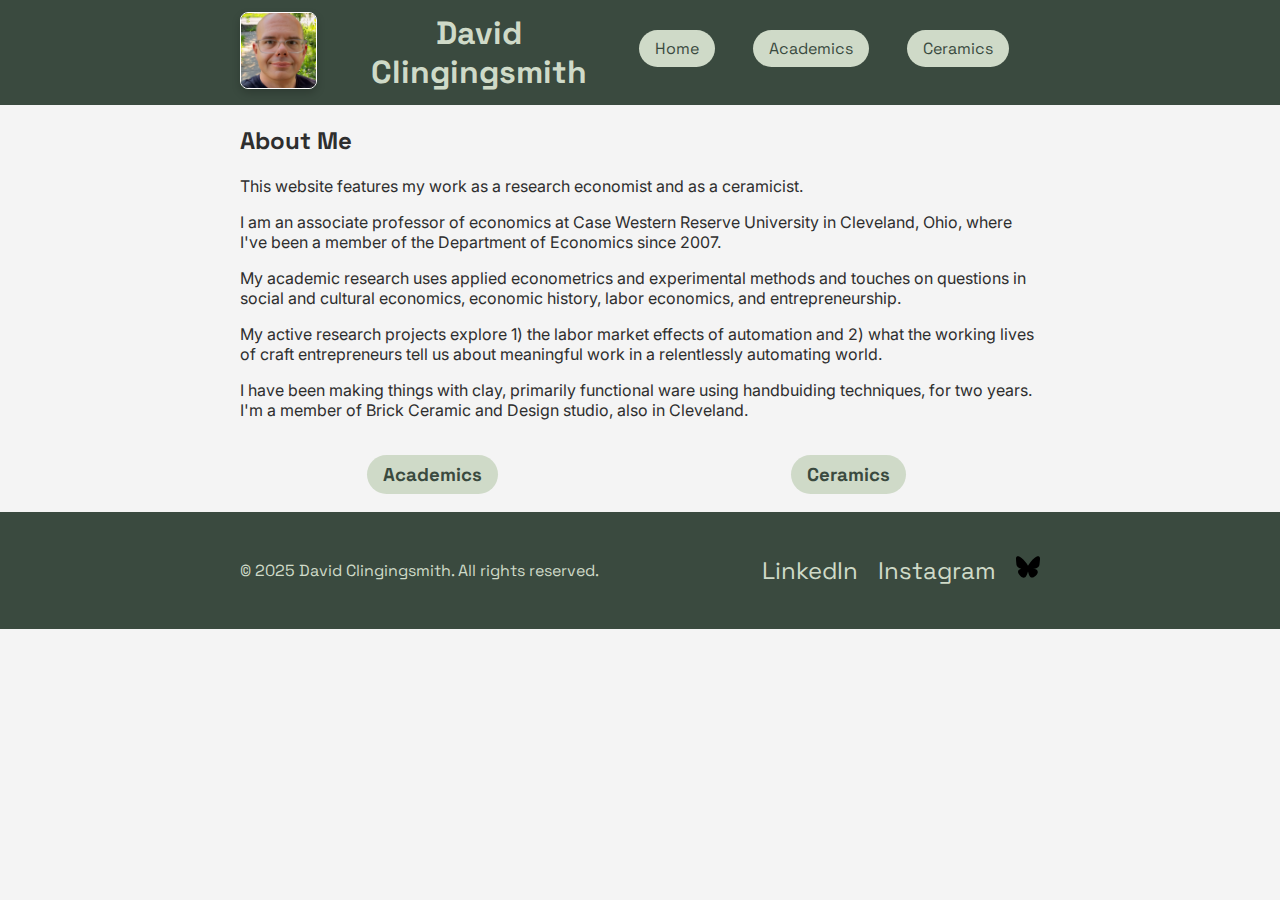
<file: index.html>
<!DOCTYPE html>
<html lang="en">
<head>
    <meta charset="UTF-8" />
    <meta name="viewport" content="width=device-width, initial-scale=1.0" />
    <title>Your Name – Portfolio</title>
    <link rel="stylesheet" href="css/styles.css" />
    <script defer src="js/main.js"></script>
    <link
+   rel="stylesheet"
+   href="https://cdnjs.cloudflare.com/ajax/libs/font-awesome/6.4.0/css/all.min.css"
+   integrity="sha512-p5Q6RoRiO5TpZ9X9xy+EOfQ6C+gqa+LyXMqyhXUH1f6H6qgNO2RLP0w+NVO7I5P2hKgf1amglwWf08zhYJud5w=="
+   crossorigin="anonymous"
+   referrerpolicy="no-referrer"  
+ />
</head>
<body>
    <header class="site-header">
        <div class="container">
            <!-- 1) left: profile pic -->
            <div class="header-pic">
                <img src="assets/images/profile.jpeg" alt="David Clingingsmith" class="profile-pic" />
            </div>

            <!-- 2) center: site title -->
            <h1 class="site-title">David Clingingsmith</h1>

            <!-- 3) right: nav links -->
            <nav class="site-nav">
                <ul>
                    <li><a href="index.html">Home</a></li>
                    <li><a href="academics.html">Academics</a></li>
                    <li><a href="ceramics.html">Ceramics</a></li>
                </ul>
            </nav>
        </div>
    </header>

    <main>
        <section class="hero container">
            <h2>About Me</h2>
            <p>This website features my work as a research economist and as a ceramicist. </p> 
            <p>I am an associate professor of economics at Case Western Reserve University in Cleveland, Ohio, where I've been a member of the Department of Economics since 2007. </p>
            <p>My academic research uses applied econometrics and experimental methods and touches on questions in social and cultural economics, economic history, labor economics, and entrepreneurship. </p>
            <p>My active research projects explore 1) the labor market effects of automation and 2) what the working lives of craft entrepreneurs tell us about meaningful work in a relentlessly automating world. </p>
            <p>I have been making things with clay, primarily functional ware using handbuiding techniques, for two years. I'm a member of Brick Ceramic and Design studio, also in Cleveland. </p> 
            
        </section>

        <section class="featured container">
            <div class="feature">
                <h3><a href="academics.html">Academics</a></h3>
            </div>
             <div class="feature">
                <h3><a href="ceramics.html">Ceramics</a></h3>
            </div>

        </section>
    </main>

    <footer class="site-footer">
      <div class="container footer-content">
        <div class="footer-left">
          <p>&copy; 2025 David Clingingsmith. All rights reserved.</p>
        </div>
        <div class="footer-right social-icons">
          <a href="https://www.linkedin.com/in/david-clingingsmith-46892a4"
             class="social-icon" target="_blank" rel="noopener">
            <i class="fab fa-linkedin" aria-hidden="true"></i>
            <span class="sr-only">LinkedIn</span>
          </a>
          <a href="https://www.instagram.com/davidclingi"
             class="social-icon" target="_blank" rel="noopener">
            <i class="fab fa-instagram" aria-hidden="true"></i>
            <span class="sr-only">Instagram</span>
          </a>
          <a href="https://dlc.bsky.social"
             class="social-icon" target="_blank" rel="noopener">
            <img src="assets/icons/bluesky.svg" alt="Bluesky">
          </a>
        </div>
      </div>
    </footer>
</body>
</html>
</file>
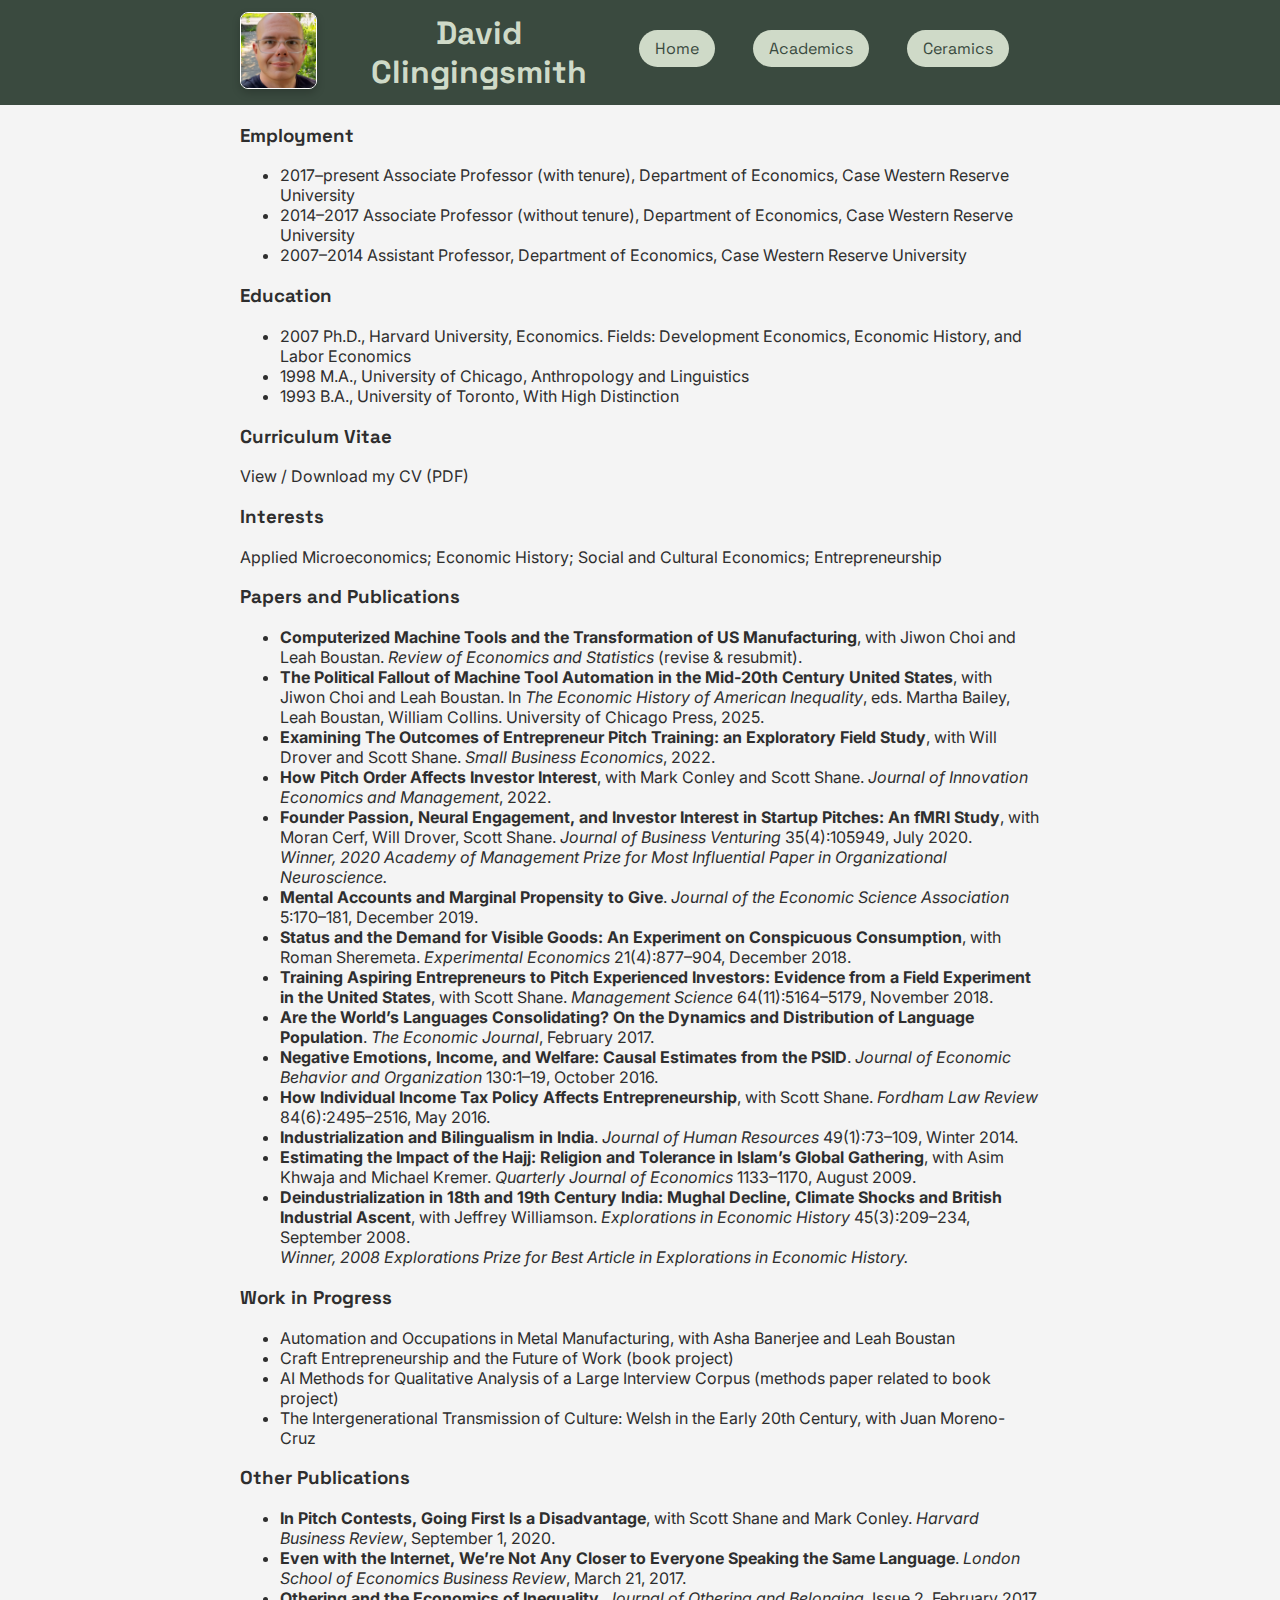
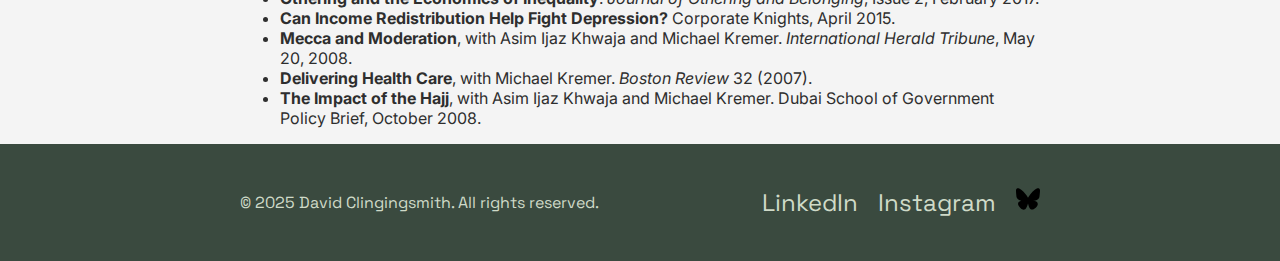
<file: academics.html>
<!DOCTYPE html>
<html lang="en">
<head>
    <meta charset="UTF-8">
    <meta name="viewport" content="width=device-width, initial-scale=1.0">
    <title>Academic Work</title>
    <link rel="stylesheet" href="css/styles.css">
    <link
+   rel="stylesheet"
+   href="https://cdnjs.cloudflare.com/ajax/libs/font-awesome/6.4.0/css/all.min.css"
+   integrity="sha512-p5Q6RoRiO5TpZ9X9xy+EOfQ6C+gqa+LyXMqyhXUH1f6H6qgNO2RLP0w+NVO7I5P2hKgf1amglwWf08zhYJud5w=="
+   crossorigin="anonymous"
+   referrerpolicy="no-referrer"  
+ />
</head>
<body>
    <header class="site-header">
      <div class="container">
        <div class="header-pic">
          <img src="assets/images/profile.jpeg"
               alt="David Clingingsmith"
               class="profile-pic" />
        </div>

        <h1 class="site-title">David Clingingsmith</h1>

        <nav class="site-nav">
          <ul>
            <li><a href="index.html">Home</a></li>
            <li><a href="academics.html">Academics</a></li>
            <li><a href="ceramics.html">Ceramics</a></li>
          </ul>
        </nav>
      </div>
    </header>

    <main>
        <!-- 1) Employment and Education -->
        <section class="container">
          <h3>Employment</h3>
          <ul>
            <li>2017–present Associate Professor (with tenure), Department of Economics, Case Western Reserve University</li>
            <li>2014–2017 Associate Professor (without tenure), Department of Economics, Case Western Reserve University</li>
            <li>2007–2014 Assistant Professor, Department of Economics, Case Western Reserve University</li>
          </ul>
          <h3>Education</h3>
          <ul>
            <li>2007 Ph.D., Harvard University, Economics. Fields: Development Economics, Economic History, and Labor Economics</li>
            <li>1998 M.A., University of Chicago, Anthropology and Linguistics</li>
            <li>1993 B.A., University of Toronto, With High Distinction</li>
          </ul>
        </section>
        
        <!-- 2) link to PDF CV -->
        <section class="container cv-link">
            <h3>Curriculum Vitae</h3>
            <p>
                <a href="assets/files/CV_DavidClingingsmith.pdf"
                   target="_blank" rel="noopener">
                    View / Download my CV (PDF)
                </a>
            </p>
        </section>

        <!-- 3) your existing Interests section -->
        <section class="container">
            <h3>Interests</h3>
            <p>Applied Microeconomics; Economic History; Social and Cultural Economics; Entrepreneurship</p>
        </section>

        <section class="container">
            <h3>Papers and Publications</h3>
            <ul>
                <li><strong>Computerized Machine Tools and the Transformation of US Manufacturing</strong>, with Jiwon Choi and Leah Boustan. <em>Review of Economics and Statistics</em> (revise &amp; resubmit).</li>
                <li><strong>The Political Fallout of Machine Tool Automation in the Mid-20th Century United States</strong>, with Jiwon Choi and Leah Boustan. In <em>The Economic History of American Inequality</em>, eds. Martha Bailey, Leah Boustan, William Collins. University of Chicago Press, 2025.</li>
                <li><strong>Examining The Outcomes of Entrepreneur Pitch Training: an Exploratory Field Study</strong>, with Will Drover and Scott Shane. <em>Small Business Economics</em>, 2022.</li>
                <li><strong>How Pitch Order Affects Investor Interest</strong>, with Mark Conley and Scott Shane. <em>Journal of Innovation Economics and Management</em>, 2022.</li>
                <li><strong>Founder Passion, Neural Engagement, and Investor Interest in Startup Pitches: An fMRI Study</strong>, with Moran Cerf, Will Drover, Scott Shane. <em>Journal of Business Venturing</em> 35(4):105949, July 2020. <br><em>Winner, 2020 Academy of Management Prize for Most Influential Paper in Organizational Neuroscience.</em></li>
                <li><strong>Mental Accounts and Marginal Propensity to Give</strong>. <em>Journal of the Economic Science Association</em> 5:170–181, December 2019.</li>
                <li><strong>Status and the Demand for Visible Goods: An Experiment on Conspicuous Consumption</strong>, with Roman Sheremeta. <em>Experimental Economics</em> 21(4):877–904, December 2018.</li>
                <li><strong>Training Aspiring Entrepreneurs to Pitch Experienced Investors: Evidence from a Field Experiment in the United States</strong>, with Scott Shane. <em>Management Science</em> 64(11):5164–5179, November 2018.</li>
                <li><strong>Are the World’s Languages Consolidating? On the Dynamics and Distribution of Language Population</strong>. <em>The Economic Journal</em>, February 2017.</li>
                <li><strong>Negative Emotions, Income, and Welfare: Causal Estimates from the PSID</strong>. <em>Journal of Economic Behavior and Organization</em> 130:1–19, October 2016.</li>
                <li><strong>How Individual Income Tax Policy Affects Entrepreneurship</strong>, with Scott Shane. <em>Fordham Law Review</em> 84(6):2495–2516, May 2016.</li>
                <li><strong>Industrialization and Bilingualism in India</strong>. <em>Journal of Human Resources</em> 49(1):73–109, Winter 2014.</li>
                <li><strong>Estimating the Impact of the Hajj: Religion and Tolerance in Islam’s Global Gathering</strong>, with Asim Khwaja and Michael Kremer. <em>Quarterly Journal of Economics</em> 1133–1170, August 2009.</li>
                <li><strong>Deindustrialization in 18th and 19th Century India: Mughal Decline, Climate Shocks and British Industrial Ascent</strong>, with Jeffrey Williamson. <em>Explorations in Economic History</em> 45(3):209–234, September 2008. <br><em>Winner, 2008 Explorations Prize for Best Article in Explorations in Economic History.</em></li>
            </ul>
        </section>

        <section class="container">
            <h3>Work in Progress</h3>
            <ul>
                <li>Automation and Occupations in Metal Manufacturing, with Asha Banerjee and Leah Boustan</li>
                <li>Craft Entrepreneurship and the Future of Work (book project)</li>
                <li>AI Methods for Qualitative Analysis of a Large Interview Corpus (methods paper related to book project)</li>
                <li>The Intergenerational Transmission of Culture: Welsh in the Early 20th Century, with Juan Moreno-Cruz</li>
            </ul>
        </section>

        <section class="container">
            <h3>Other Publications</h3>
            <ul>
                <li><strong>In Pitch Contests, Going First Is a Disadvantage</strong>, with Scott Shane and Mark Conley. <em>Harvard Business Review</em>, September 1, 2020.</li>
                <li><strong>Even with the Internet, We’re Not Any Closer to Everyone Speaking the Same Language</strong>. <em>London School of Economics Business Review</em>, March 21, 2017.</li>
                <li><strong>Othering and the Economics of Inequality</strong>. <em>Journal of Othering and Belonging</em>, Issue 2, February 2017.</li>
                <li><strong>Can Income Redistribution Help Fight Depression?</strong> Corporate Knights, April 2015.</li>
                <li><strong>Mecca and Moderation</strong>, with Asim Ijaz Khwaja and Michael Kremer. <em>International Herald Tribune</em>, May 20, 2008.</li>
                <li><strong>Delivering Health Care</strong>, with Michael Kremer. <em>Boston Review</em> 32 (2007).</li>
                <li><strong>The Impact of the Hajj</strong>, with Asim Ijaz Khwaja and Michael Kremer. Dubai School of Government Policy Brief, October 2008.</li>
            </ul>
        </section>
    </main>

    <footer class="site-footer">
      <div class="container footer-content">
        <div class="footer-left">
          <p>&copy; 2025 David Clingingsmith. All rights reserved.</p>
        </div>
        <div class="footer-right social-icons">
          <a href="https://www.linkedin.com/in/david-clingingsmith-46892a4"
             class="social-icon" target="_blank" rel="noopener">
            <i class="fab fa-linkedin" aria-hidden="true"></i>
            <span class="sr-only">LinkedIn</span>
          </a>
          <a href="https://www.instagram.com/davidclingi"
             class="social-icon" target="_blank" rel="noopener">
            <i class="fab fa-instagram" aria-hidden="true"></i>
            <span class="sr-only">Instagram</span>
          </a>
          <a href="https://dlc.bsky.social"
             class="social-icon" target="_blank" rel="noopener">
            <img src="assets/icons/bluesky.svg" alt="Bluesky">
          </a>
        </div>
      </div>
    </footer>
    <script src="js/main.js"></script>
</body>
</html>
</file>
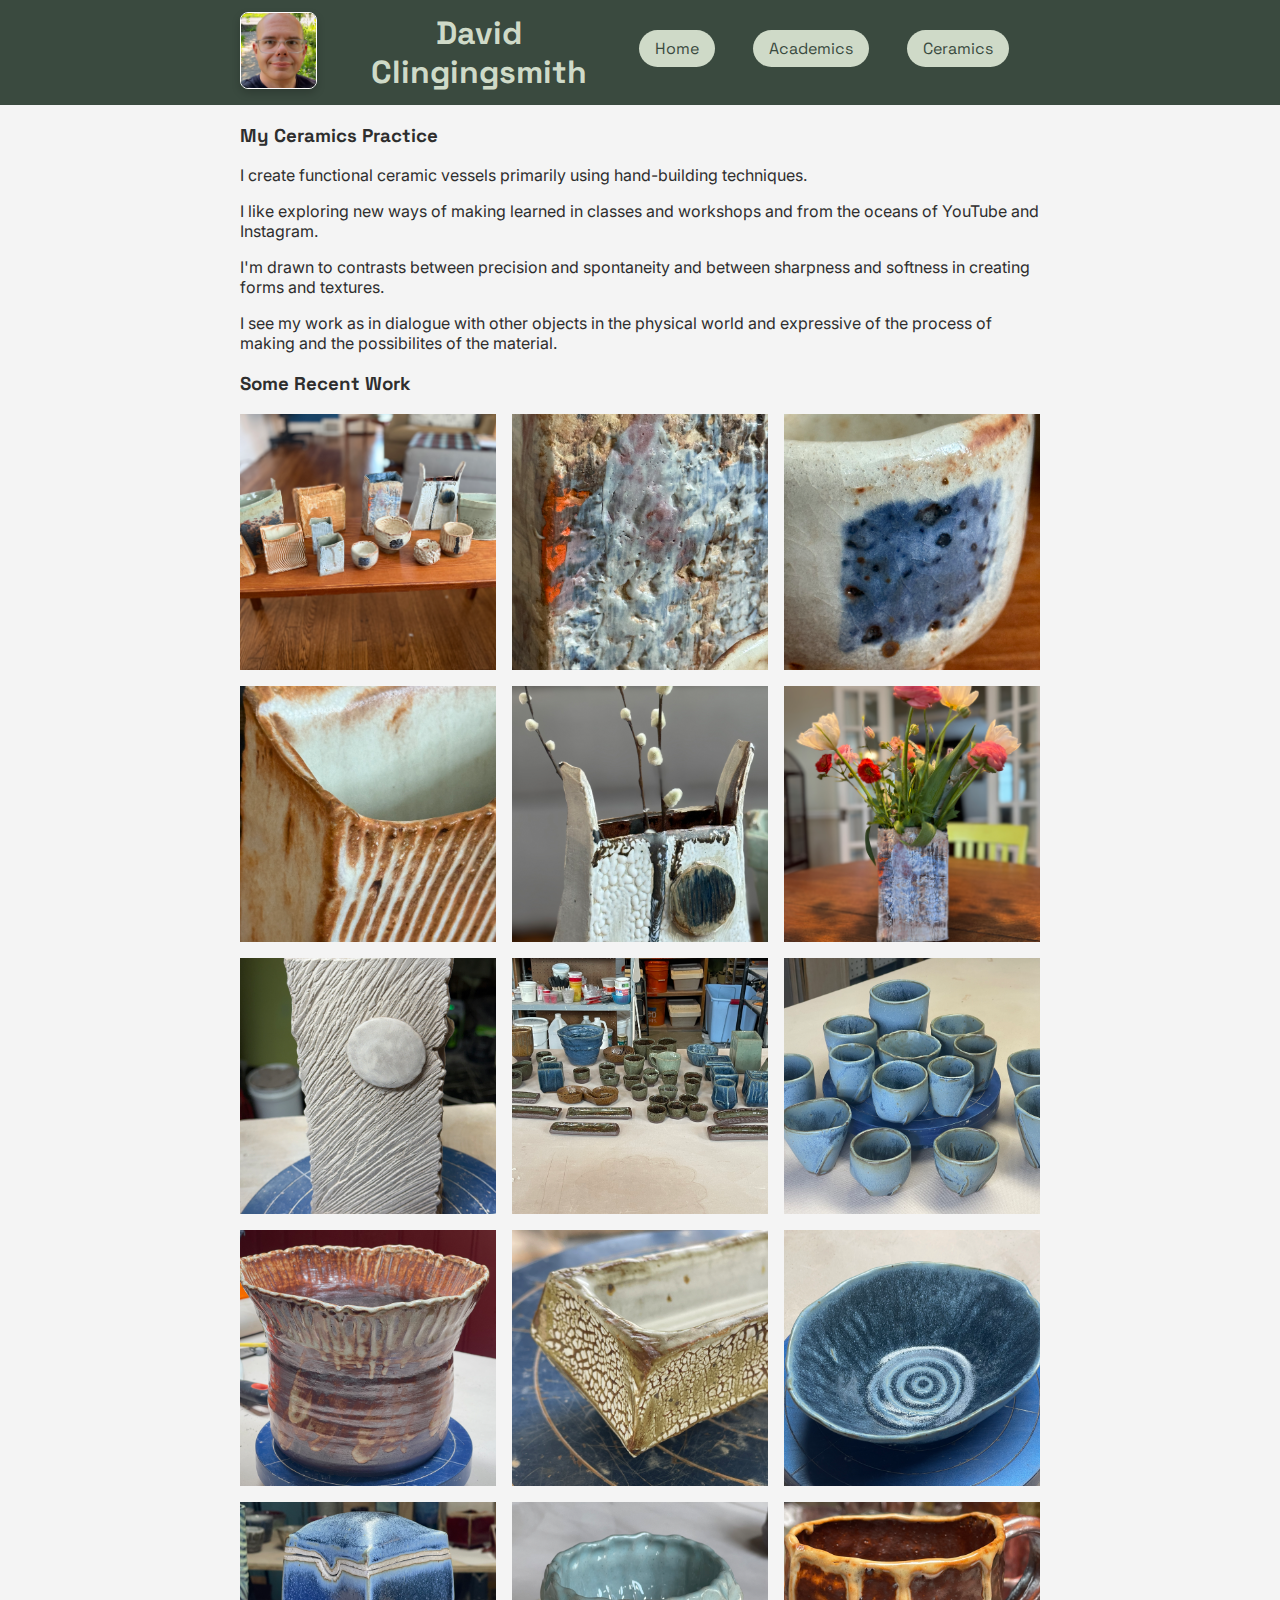
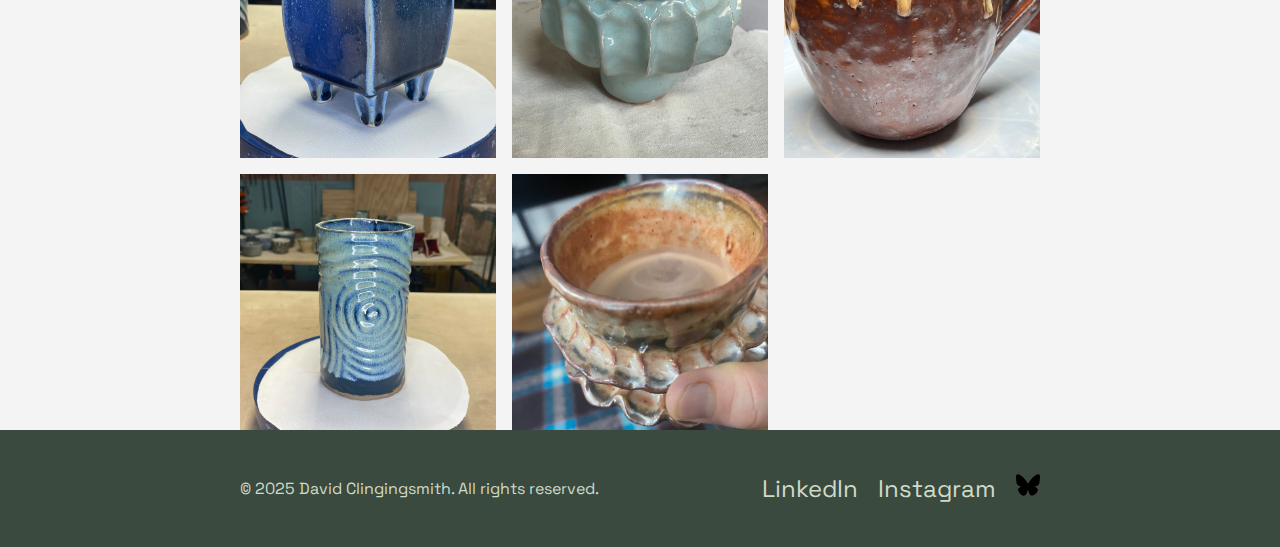
<file: ceramics.html>
<!DOCTYPE html>
<html lang="en">
<head>
    <meta charset="UTF-8">
    <meta name="viewport" content="width=device-width, initial-scale=1.0">
    <title>My Ceramics Work</title>
    <link rel="stylesheet" href="css/styles.css">
    <link
+   rel="stylesheet"
+   href="https://cdnjs.cloudflare.com/ajax/libs/font-awesome/6.4.0/css/all.min.css"
+   integrity="sha512-p5Q6RoRiO5TpZ9X9xy+EOfQ6C+gqa+LyXMqyhXUH1f6H6qgNO2RLP0w+NVO7I5P2hKgf1amglwWf08zhYJud5w=="
+   crossorigin="anonymous"
+   referrerpolicy="no-referrer"  
+ />
</head>
<body>
    <header class="site-header">
      <div class="container">
        <div class="header-pic">
          <img src="assets/images/profile.jpeg"
               alt="David Clingingsmith"
               class="profile-pic" />
        </div>

        <h1 class="site-title">David Clingingsmith</h1>

        <nav class="site-nav">
          <ul>
            <li><a href="index.html">Home</a></li>
            <li><a href="academics.html">Academics</a></li>
            <li><a href="ceramics.html">Ceramics</a></li>
          </ul>
        </nav>
      </div>
    </header>
    <main>
      <!-- new section: describe your ceramics work -->
      <section class="intro container">
     <h3>My Ceramics Practice</h3>
        <p>I create functional ceramic vessels primarily using hand-building techniques.</p>
        <p>I like exploring new ways of making learned in classes and workshops and from the oceans of YouTube and Instagram.</p>
        <p>I'm drawn to contrasts between precision and spontaneity and between sharpness and softness in creating forms and textures.</p>
        <p>I see my work as in dialogue with other objects in the physical world and expressive of the process of making and the possibilites of the material.</p>
      </section>

      <section class="container gallery-title">
        <h3>Some Recent Work</h3>
      </section>

      <section class="gallery container">
        <figure>
          <a href="assets/images/ceramics/IMG_9906.jpeg" target="_blank">
            <img src="assets/images/ceramics/IMG_9906.jpeg" alt="Ceramic Piece">
          </a>
        </figure>
        <figure>
          <a href="assets/images/ceramics/IMG_9907.jpeg" target="_blank">
            <img src="assets/images/ceramics/IMG_9907.jpeg" alt="Ceramic Piece">
          </a>
        </figure>
        <figure>
          <a href="assets/images/ceramics/IMG_9909.jpeg" target="_blank">
            <img src="assets/images/ceramics/IMG_9909.jpeg" alt="Ceramic Piece">
          </a>
        </figure>
        <figure>
          <a href="assets/images/ceramics/IMG_9910.jpeg" target="_blank">
            <img src="assets/images/ceramics/IMG_9910.jpeg" alt="Ceramic Piece">
          </a>
        </figure>
        <figure>
          <a href="assets/images/ceramics/IMG_9911.jpeg" target="_blank">
            <img src="assets/images/ceramics/IMG_9911.jpeg" alt="Ceramic Piece">
          </a>
        </figure>
        <figure>
          <a href="assets/images/ceramics/IMG_5335.jpeg" target="_blank">
            <img src="assets/images/ceramics/IMG_5335.jpeg" alt="Ceramic Piece">
          </a>
        </figure>
        <figure>
          <a href="assets/images/ceramics/IMG_9956.jpeg" target="_blank">
            <img src="assets/images/ceramics/IMG_9956.jpeg" alt="Ceramic Piece">
          </a>
        </figure>
        <figure>
          <a href="assets/images/ceramics/IMG_9573.jpeg" target="_blank">
            <img src="assets/images/ceramics/IMG_9573.jpeg" alt="Ceramic Piece">
          </a>
        </figure>
        <figure>
          <a href="assets/images/ceramics/IMG_7221.jpeg" target="_blank">
            <img src="assets/images/ceramics/IMG_7221.jpeg" alt="Ceramic Piece">
          </a>
        </figure>
        <figure>
          <a href="assets/images/ceramics/IMG_9104.jpeg" target="_blank">
            <img src="assets/images/ceramics/IMG_9104.jpeg" alt="Ceramic Piece">
          </a>
        </figure>
        <figure>
          <a href="assets/images/ceramics/IMG_8275.jpeg" target="_blank">
            <img src="assets/images/ceramics/IMG_8275.jpeg" alt="Ceramic Piece">
          </a>
        </figure>
        <figure>
          <a href="assets/images/ceramics/IMG_7323.jpeg" target="_blank">
            <img src="assets/images/ceramics/IMG_7323.jpeg" alt="Ceramic Piece">
          </a>
        </figure>
        <figure>
          <a href="assets/images/ceramics/IMG_6921.jpeg" target="_blank">
            <img src="assets/images/ceramics/IMG_6921.jpeg" alt="Ceramic Piece">
          </a>
        </figure>
        <figure>
          <a href="assets/images/ceramics/IMG_7550.jpeg" target="_blank">
            <img src="assets/images/ceramics/IMG_7550.jpeg" alt="Ceramic Piece">
          </a>
        </figure>
        <figure>
          <a href="assets/images/ceramics/IMG_8295.jpeg" target="_blank">
            <img src="assets/images/ceramics/IMG_8295.jpeg" alt="Ceramic Piece">
          </a>
        </figure>
        <figure>
          <a href="assets/images/ceramics/IMG_6928.jpeg" target="_blank">
            <img src="assets/images/ceramics/IMG_6928.jpeg" alt="Ceramic Piece">
          </a>
        </figure>
        <figure>
          <a href="assets/images/ceramics/IMG_9509.jpeg" target="_blank">
            <img src="assets/images/ceramics/IMG_9509.jpeg" alt="Ceramic Piece">
          </a>
        </figure>
      </section>
    </main>
    <footer class="site-footer">
      <div class="container footer-content">
        <div class="footer-left">
          <p>&copy; 2025 David Clingingsmith. All rights reserved.</p>
        </div>
        <div class="footer-right social-icons">
          <a href="https://www.linkedin.com/in/david-clingingsmith-46892a4"
             class="social-icon" target="_blank" rel="noopener">
            <i class="fab fa-linkedin" aria-hidden="true"></i>
            <span class="sr-only">LinkedIn</span>
          </a>
          <a href="https://www.instagram.com/davidclingi"
             class="social-icon" target="_blank" rel="noopener">
            <i class="fab fa-instagram" aria-hidden="true"></i>
            <span class="sr-only">Instagram</span>
          </a>
          <a href="https://dlc.bsky.social"
             class="social-icon" target="_blank" rel="noopener">
            <img src="assets/icons/bluesky.svg" alt="Bluesky">
          </a>
        </div>
      </div>
    </footer>

    <script src="js/main.js"></script>
</body>
</html>
</file>
<file: css/styles.css>
/* import Inter from Google Fonts */
@import url('https://fonts.googleapis.com/css2?family=Inter:wght@400;500;700&display=swap');
/* 1) import Space Grotesk from Google Fonts */
@import url('https://fonts.googleapis.com/css2?family=Space+Grotesk:wght@400;500;700&display=swap');

body {
    font-family: 'Inter', Arial, sans-serif;  /* set Inter as default */
    margin: 0;
    padding: 0;
    background-color: #f4f4f4;
    color: #2e2e2e;           /* default text color */
}

header {
    background: #3a4a3f;  /* new header background */
    color: #cfdac8;       /* new header text color */
    padding: 10px 0;
    text-align: center;
}

nav {
    margin: 20px 0;
}

nav a {
    color: #2e2e2e;    /* match body text color */
    text-decoration: none;
    margin: 0 15px;
}

nav a:hover {
    text-decoration: underline;
}

.container {
    width: 90%;             /* 90% of the viewport */
    max-width: 800px;       /* but never wider than 800px */
    margin: 0 auto;         /* center horizontally */
    padding: 0 1rem;        /* small gutter on each side */
}

h1, h2, h3 {
    color: #2e2e2e;           /* headings match body text */
}

footer {
    background: #3a4a3f;  /* match header */
    color: #cfdac8;       /* match header text */
    text-align: center;
    padding: 20px 0;
    position: relative;
    bottom: 0;
    width: 100%;
}

img {
    max-width: 100%;
    height: auto;
}

.card {
    background: #fff;
    border: 1px solid #ddd;
    border-radius: 5px;
    padding: 15px;
    margin: 15px 0;
    box-shadow: 0 2px 5px rgba(0, 0, 0, 0.1);
}

.card img {
    border-radius: 5px;
}

.header-brand {
    display: flex;
    align-items: center;
}

.profile-pic {
    width: 75px;
    height: 75px;
    border-radius: 8px;        /* slightly rounded corners */
    border: 1px solid #fff;    /* very thin white border */
    margin-right: 1rem;
    object-fit: cover;        
    box-shadow: 0 4px 8px rgba(0,0,0,0.2);
    transition: transform .2s;
}
.profile-pic:hover {
    transform: scale(1.05);
}

.site-nav ul {
    list-style: none;    /* remove bullets */
    padding: 0;
    margin: 0;
    display: flex;
    gap: 1rem;
}

.site-nav li {
    margin: 0;
}

/* spread pic / title / nav */
.site-header .container {
  display: flex;
  align-items: center;
}

/* allow the title to flex-grow and sit centered */
.site-title {
  flex: 1;
  text-align: center;
  margin: 0;
}

/* make sure nav stays at its natural width on the right */
.site-nav {
    flex: 0;
    padding-right: 1rem;   /* add space between links and window edge */
}

/* small right-side column stacking nav over title */
.header-content {
    display: flex;
    flex-direction: column;
    margin-left: 1rem;   /* space from pic */
}

/* inline nav */
.site-nav ul {
    list-style: none;
    padding: 0;
    margin: 0 0 0.5rem;  /* space below nav */
    display: flex;
    gap: 1rem;
}

/* center-right title */
.site-title {
    margin: 0;
    font-size: 1.5rem;
}

/* make all links match body text and show an underline on hover */
a {
    color: #2e2e2e;       /* same as body font */
    text-decoration: none; 
}
a:hover,
a:focus {
    text-decoration: underline;
}

/* 1) make all media scale down */
img, video {
  max-width: 100%;
  height: auto;
}

/* 2) small‐screen container padding */
.container {
  width: 100%;
  padding: 0 1rem;
}

/* 3) mobile‐first nav/header adjustments */
@media (max-width: 768px) {
  /* stack header items */
  .site-header .container {
    flex-direction: column;
    align-items: flex-start;
  }
  /* give nav a bit of room */
  .site-nav {
    width: 100%;
    margin-top: 1rem;
  }
  .site-nav ul {
    flex-direction: column;
    gap: 0.5rem;
  }
  .container {
    width: 100%;
    padding: 0 1rem;
  }
}

/* 4) optionally tighten up your “hero” text */
@media (max-width: 480px) {
  .hero {
    text-align: center;
  }
}

/* lay out the two feature links side-by-side and space them out */
.featured {
    display: flex;
    justify-content: space-evenly;
    align-items: center;
    gap: 2rem;
}

/* make each feature take equal space and center its content */
.featured .feature {
    flex: 1;
    text-align: center;
}

/* on smaller screens, stack them vertically */
@media (max-width: 768px) {
    .featured {
        flex-direction: column;
        gap: 1rem;
    }
}

/* ceramics gallery: 3 columns, collapses to 2/1 on smaller screens */
.gallery {
  display: grid;
  grid-template-columns: repeat(auto-fit, minmax(200px, 1fr));
  gap: 1rem;
  margin: 0 auto;
}
.gallery figure {
  margin: 0;
  position: relative;
  padding-top: 100%;    /* makes each cell square */
  overflow: hidden;
}
.gallery img {
  position: absolute;
  top: 0; left: 0;
  width: 100%; 
  height: 100%;
  object-fit: cover;    /* fills the square, cropping as needed */
}

/* breakpoints */
@media (max-width: 768px) {
  .gallery {
    grid-template-columns: repeat(auto-fit, minmax(150px, 1fr));
  }
}
@media (max-width: 480px) {
  .gallery {
    grid-template-columns: 1fr;
  }
}

/* override global nav a color inside your header */
.site-header .site-title,
.site-header .site-nav a {
    color: #cfdac8;
}

/* 2) apply Space Grotesk to header and footer */
header,
footer,
.site-header,
.site-footer {
  font-family: 'Space Grotesk', sans-serif;
}

/* apply Space Grotesk to all headings */
h1, h2, h3, h4, h5, h6 {
  font-family: 'Space Grotesk', sans-serif;
}

/* increase the size of the site title in the header */
.site-header .site-title {
    font-size: 2rem;    /* adjust as needed (e.g., 3rem for even larger) */
    line-height: 1.2;
    font-weight: 700;  /* or use 'bold' */
}

/* style header nav links as rounded buttons */
.site-header .site-nav a {
    display: inline-block;
    background: #cfdac8;           /* button background */
    color: #3a4a3f;                /* text matches header bg */
    padding: 0.5rem 1rem;          /* space inside */
    border-radius: 999px;          /* pill shape */
    text-decoration: none;
    transition: background 0.2s ease, color 0.2s ease;
}
.site-header .site-nav a:hover,
.site-header .site-nav a:focus {
    background: #e3e8e0;           /* lighter on hover */
    color: #2e2e2e;
}

/* reduce space between header nav buttons */
.site-header .site-nav ul {
    gap: 0.5rem;   /* was 1rem */
}

/* style “Academics” & “Ceramics” feature links as rounded buttons */
.featured .feature a {
    display: inline-block;
    background: #cfdac8;     /* same as header button bg */
    color: #3a4a3f;          /* same as header button text */
    padding: 0.5rem 1rem;
    border-radius: 999px;
    text-decoration: none;
    transition: background 0.2s ease, color 0.2s ease;
}
.featured .feature a:hover,
.featured .feature a:focus {
    background: #e3e8e0;
    color: #2e2e2e;
}

/* Footer styles */
.site-footer {
    background: #3a4a3f;
    color: #cfdac8;
    padding: 2rem 0;
    text-align: center;
}

.site-footer .footer-content {
  display: flex;
  justify-content: space-between;
  align-items: center;
}

.site-footer .social-icons a {
  margin-left: 0.75rem;
  color: inherit;
}

.site-footer .social-icons svg {
  width: 24px;
  height: 24px;
  fill: currentColor;
}

.social-icons {
  display: flex;
  align-items: center;
  gap: 0.5rem;
}
.social-icon {
  color: currentColor;
  font-size: 1.5rem;
}
.social-icon img {
  width: 1.5rem;
  height: 1.5rem;
}
</file>
